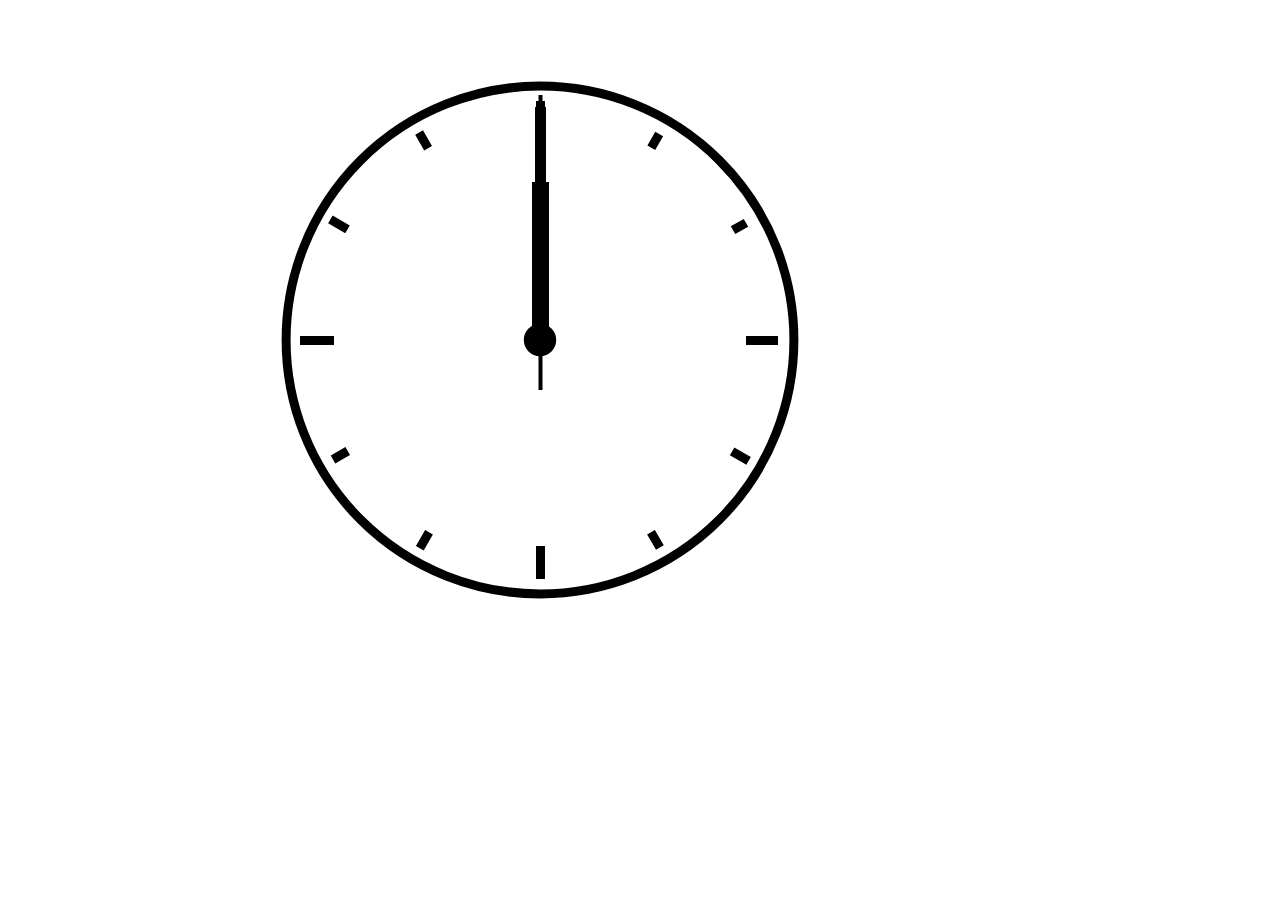
<file: clock/index.html>
<!DOCTYPE html>
<html lang="en-US">
<head>
    <meta charset="UTF-8">
    <meta name="viewport" content="width=device-width, initial-scale=1">
    <title>A Digital Analog Clock</title>
    <link rel="stylesheet" href="style.css" type="text/css" media="all">
    <script src="script.js" defer></script>
</head>

<body>
<main class="main">
    <div id="kick" class="timetokick" hidden="true">
      <p style="font:italic 40px bold "Times New Roman", Times, serif">
      <nobr>Время отчисления</nobr>
      </p>
    </div>

    <div class="clockbox">
        <svg id="clock" xmlns="http://www.w3.org/2000/svg" width="800" height="600" viewBox="0 0 800 600">
            <g id="face">
                <circle class="circle" cx="300" cy="300" r="253.9"/>
                <path class="hour-marks" d="M300.5 94V61M506 300.5h32M300.5 506v33M94 300.5H60M411.3 107.8l7.9-13.8M493 190.2l13-7.4M492.1 411.4l16.5 9.5M411 492.3l8.9 15.3M189 492.3l-9.2 15.9M107.7 411L93 419.5M107.5 189.3l-17.1-9.9M188.1 108.2l-9-15.6"/>
                <circle class="mid-circle" cx="300" cy="300" r="16.2"/>
            </g>
            <g id="hour">
                <path class="hour-arm" d="M300.5 298V142"/>
                <circle class="sizing-box" cx="300" cy="300" r="253.9"/>
            </g>
            <g id="minute">
                <path class="minute-arm" d="M300.5 298V67"/>
                <circle class="sizing-box" cx="300" cy="300" r="253.9"/>
            </g>
            <g id="second">
                <path class="second-arm" d="M300.5 350V55"/>
                <circle class="sizing-box" cx="300" cy="300" r="253.9"/>
            </g>
        </svg>
    </div><!-- .clockbox -->
</main>

</body>

</html>
</file>
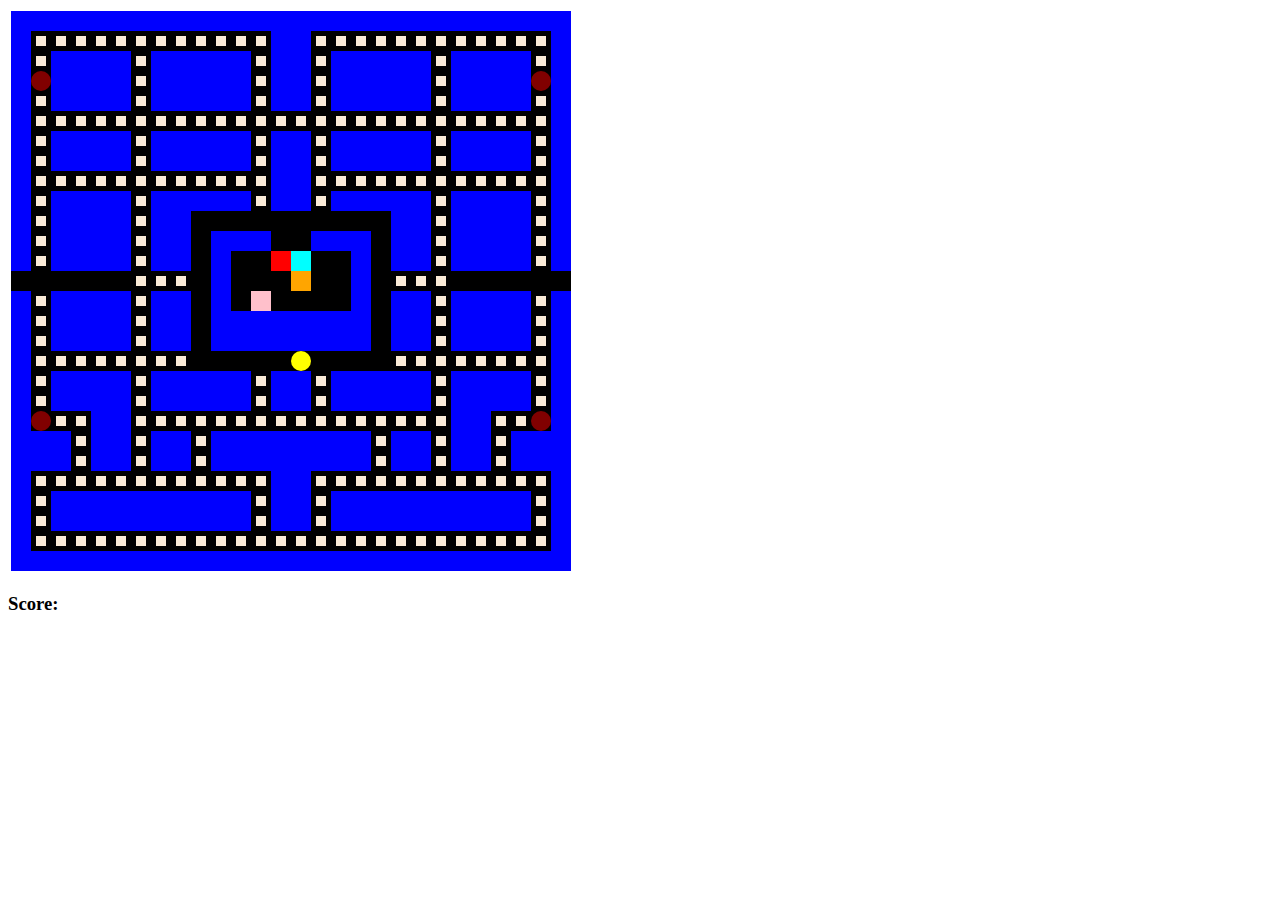
<file: pacman/index.html>
<!DOCTYPE html>
<html lang="en" dir="ltr">
  <head>
    <meta charset="utf-8">
    <title>Pac-man</title>
    <link rel="stylesheet" href="style.css">
    <script src="app.js" charset="utf-8"></script>
  </head>
  <body>
    <div class="grid"></div>

    <h3>Score:<span id="score"></span></h3>

  </body>
</html>
</file>
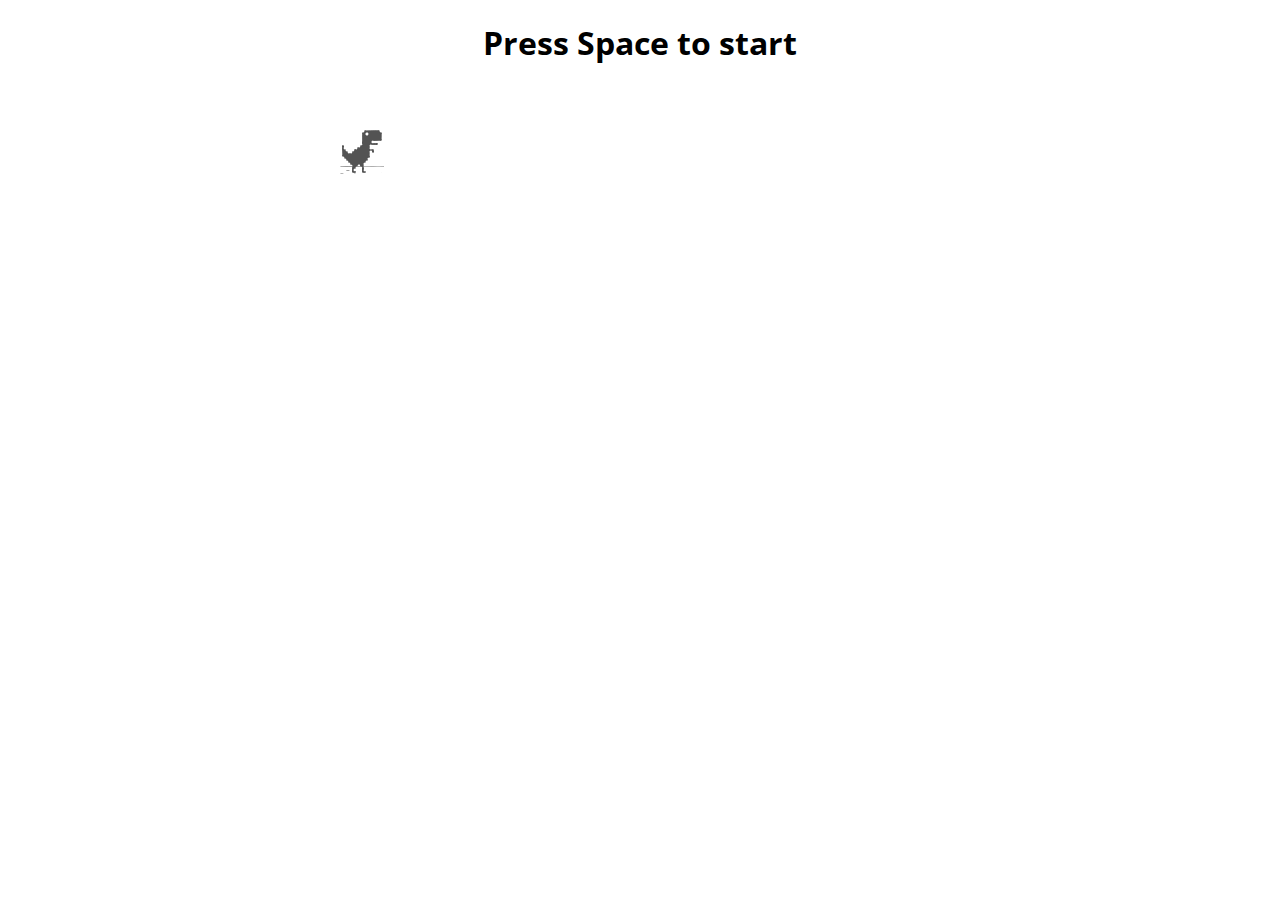
<file: t-rex/index.html>
<!doctype html>
<html>

<head>
    <meta charset="utf-8">
    <meta name="viewport" content="width=device-width, initial-scale=1.0,maximum-scale=1.0, user-scalable=no">
    <title >chrome easter egg: t-rex runner</title>
    <link rel="stylesheet" href="index.css">
    <link href="https://fonts.googleapis.com/css?family=Open+Sans" rel="stylesheet"> 
    <script src="index.js"></script>
</head>

<body id="t" class="offline">
    <div id="messageBox" class="sendmessage">
         <h1 style="text-align: center;font-family: 'Open Sans', sans-serif;">Press Space to start</h1>
         <div class="niokbutton" onclick="okbuttonsend()"></div>
    </div>
    <div id="main-frame-error" class="interstitial-wrapper">
        <div id="main-content">
            <div class="icon icon-offline" alt=""></div>
        </div>
        <div id="offline-resources">
            <img id="offline-resources-1x" src="assets/default_100_percent/100-offline-sprite.png">
            <img id="offline-resources-2x" src="assets/default_200_percent/200-offline-sprite.png">
            <template id="audio-resources">
                <audio id="offline-sound-press" src="[data-uri]"></audio>
                <audio id="offline-sound-hit" src="[data-uri]"></audio>
                <audio id="offline-sound-reached" src="[data-uri]"></audio>
            </template>
        </div>
    </div>
</body>

<script>
    document.onkeydown = function(evt) {
    evt = evt || window.event;
    if (evt.keyCode == 32) {
        var box = document.getElementById("messageBox");
        box.style.visibility="hidden";
    }
};
</script>
    
</html>
</file>
<file: clock/style.css>
/* Layout */
.main {
    display: flex;
    padding: 2em;
    height: 90vh;
    justify-content: center;
    align-items: middle;
}

.clockbox,
#clock {
    width: 100%;
}

/* Clock styles */
.circle {
    fill: none;
    stroke: #000;
    stroke-width: 9;
    stroke-miterlimit: 10;
}

.mid-circle {
    fill: #000;
}
.hour-marks {
    fill: none;
    stroke: #000;
    stroke-width: 9;
    stroke-miterlimit: 10;
}

.hour-arm {
    fill: none;
    stroke: #000;
    stroke-width: 17;
    stroke-miterlimit: 10;
}

.minute-arm {
    fill: none;
    stroke: #000;
    stroke-width: 11;
    stroke-miterlimit: 10;
}

.second-arm {
    fill: none;
    stroke: #000;
    stroke-width: 4;
    stroke-miterlimit: 10;
}

/* Transparent box ensuring arms center properly. */
.sizing-box {
    fill: none;
}

/* Make all arms rotate around the same center point. */
/* Optional: Use transition for animation. */
#hour,
#minute,
#second {
    transform-origin: 300px 300px;
    transition: transform .5s ease-in-out;
}
</file>
<file: pacman/style.css>
.grid {
    display: flex;
    flex-wrap: wrap;
    width: 560px;
    height: 560px;
    border: solid white;
    background-color: black;
}
  
.grid div {
    width: 20px;
    height: 20px;
   
}

.pac-dot {
    background-color: #faebd7;   
    border: 5px solid white;
    border-color: black;
    box-sizing: border-box;
}

.wall {
    background-color:  blue;
}

.power-pellet {
    background-color: maroon;
    border-radius: 10px;
}

.blinky {
    background-color: red;
}

.pinky {
    background-color: pink;
}

.inky {
    background-color: cyan;
}

.clyde {
    background-color: orange;     
}

.pac-man {
    background-color: yellow;
    border-radius: 10px;
}

.scared-ghost {
    background-color: aquamarine;
}
</file>
<file: t-rex/index.css>
/* Copyright 2013 The Chromium Authors. All rights reserved.
 * Use of this source code is governed by a BSD-style license that can be
 * found in the LICENSE file. */

html, body {
  padding: 0;
  margin: 0;
  width: 100%;
  height: 100%;
}

.icon {
  -webkit-user-select: none;
  user-select: none;
  display: inline-block;
}

.icon-offline {
  content: -webkit-image-set( url(assets/default_100_percent/100-error-offline.png) 1x, url(assets/default_200_percent/200-error-offline.png) 2x);
  position: relative;
}

.hidden {
  display: none;
}


/* Offline page */

.offline .interstitial-wrapper {
  color: #2a2c2d;
  font-size: 1em;
  line-height: 1.55;
  margin: 0 auto;
  max-width: 600px;
  padding-top: 100px;
  width: 100%;
}

.offline .runner-container {
  height: 150px;
  max-width: 600px;
  overflow: hidden;
  position: absolute;
  top: 35px;
  width: 44px;
}

.offline .runner-canvas {
  height: 350px;
  max-width: 600px;
  opacity: 1;
  overflow: hidden;
  position: absolute;
  top: 0;
  z-index: 2;
}

.offline .controller {
  background: rgba(247, 247, 247, .1);
  height: 100vh;
  left: 0;
  position: absolute;
  top: 0;
  width: 100vw;
  z-index: 1;
}

#offline-resources {
  display: none;
}

@media (max-width: 420px) {
  .suggested-left > #control-buttons, .suggested-right > #control-buttons {
    float: none;
  }
  .snackbar {
    left: 0;
    bottom: 0;
    width: 100%;
    border-radius: 0;
  }
}

@media (max-height: 350px) {
  h1 {
    margin: 0 0 15px;
  }
  .icon-offline {
    margin: 0 0 10px;
  }
  .interstitial-wrapper {
    margin-top: 5%;
  }
  .nav-wrapper {
    margin-top: 30px;
  }
}

@media (min-width: 600px) and (max-width: 736px) and (orientation: landscape) {
  .offline .interstitial-wrapper {
    margin-left: 0;
    margin-right: 0;
  }
}

@media (min-width: 420px) and (max-width: 736px) and (min-height: 240px) and (max-height: 420px) and (orientation:landscape) {
  .interstitial-wrapper {
    margin-bottom: 100px;
  }
}

@media (min-height: 240px) and (orientation: landscape) {
  .offline .interstitial-wrapper {
    margin-bottom: 90px;
  }
  .icon-offline {
    margin-bottom: 20px;
  }
}

@media (max-height: 320px) and (orientation: landscape) {
  .icon-offline {
    margin-bottom: 0;
  }
  .offline .runner-container {
    top: 10px;
  }
}

@media (max-width: 240px) {
  .interstitial-wrapper {
    overflow: inherit;
    padding: 0 8px;
  }
}
</file>
